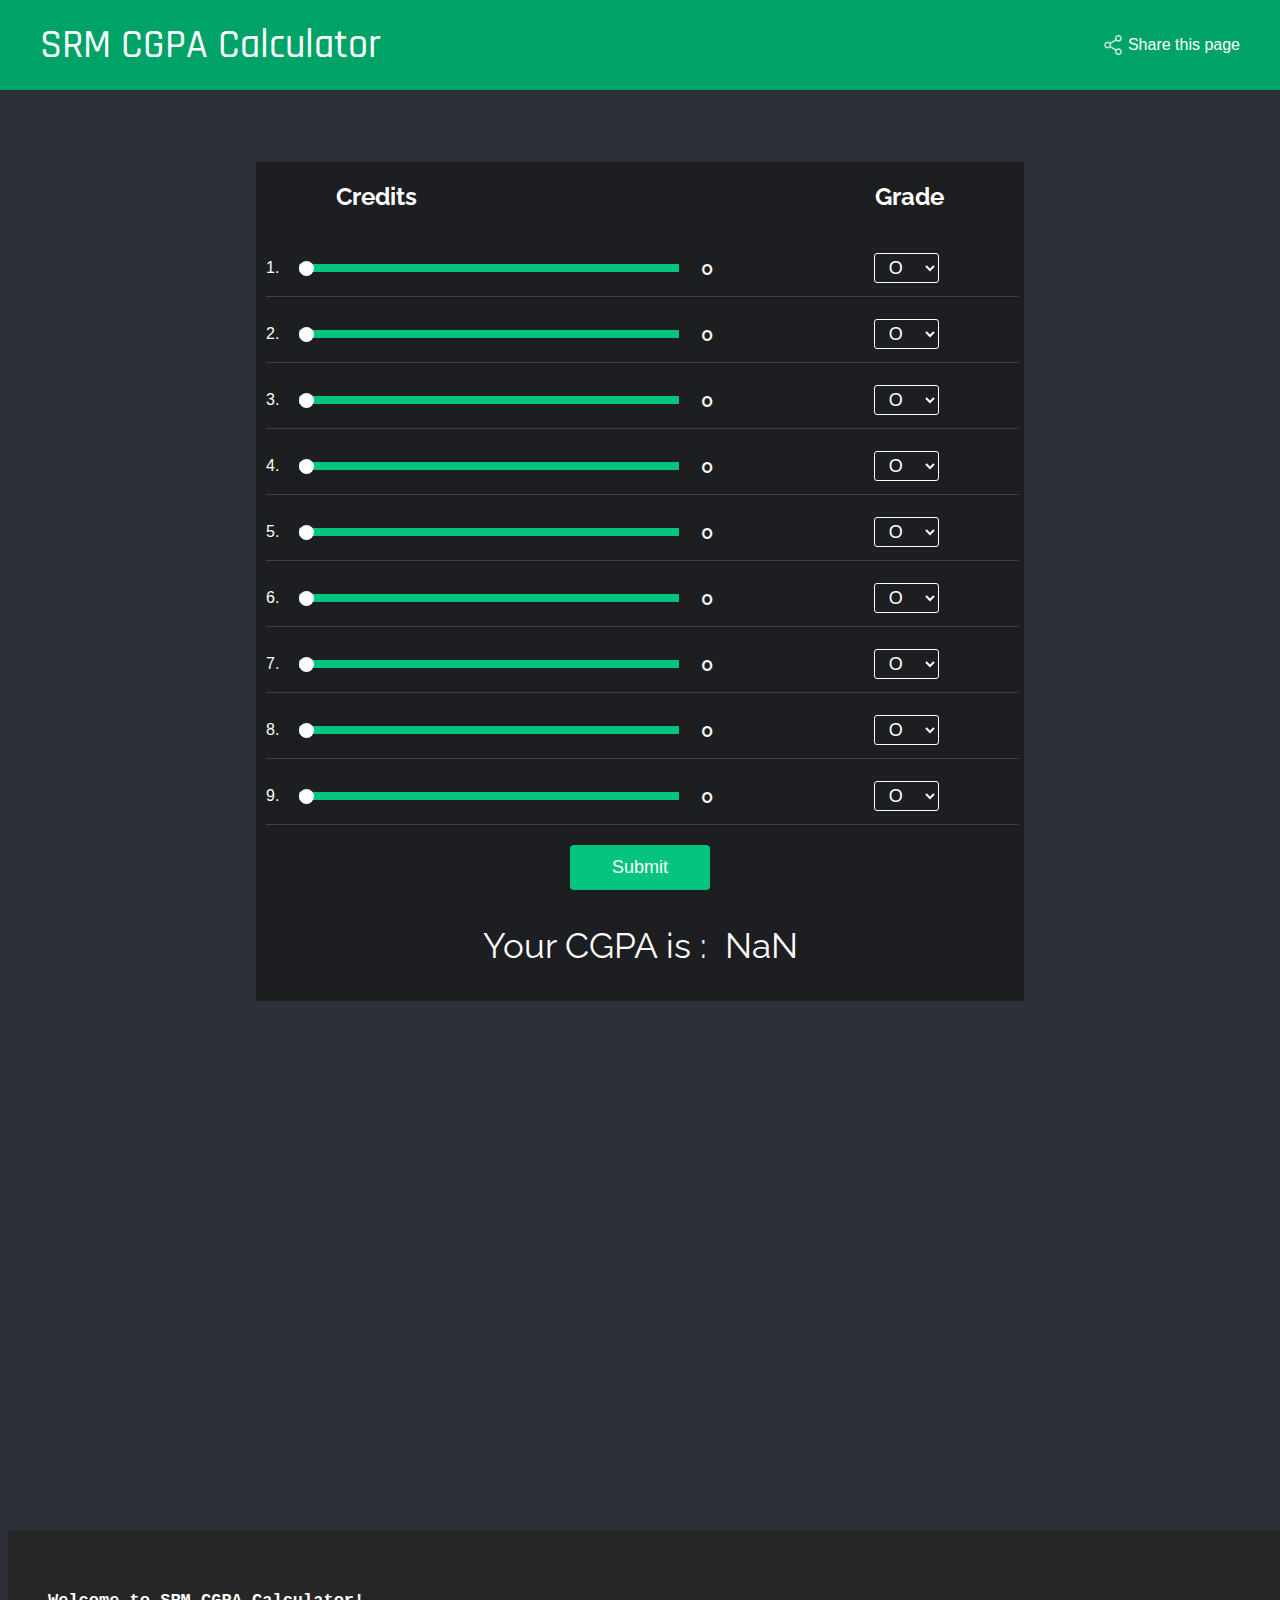
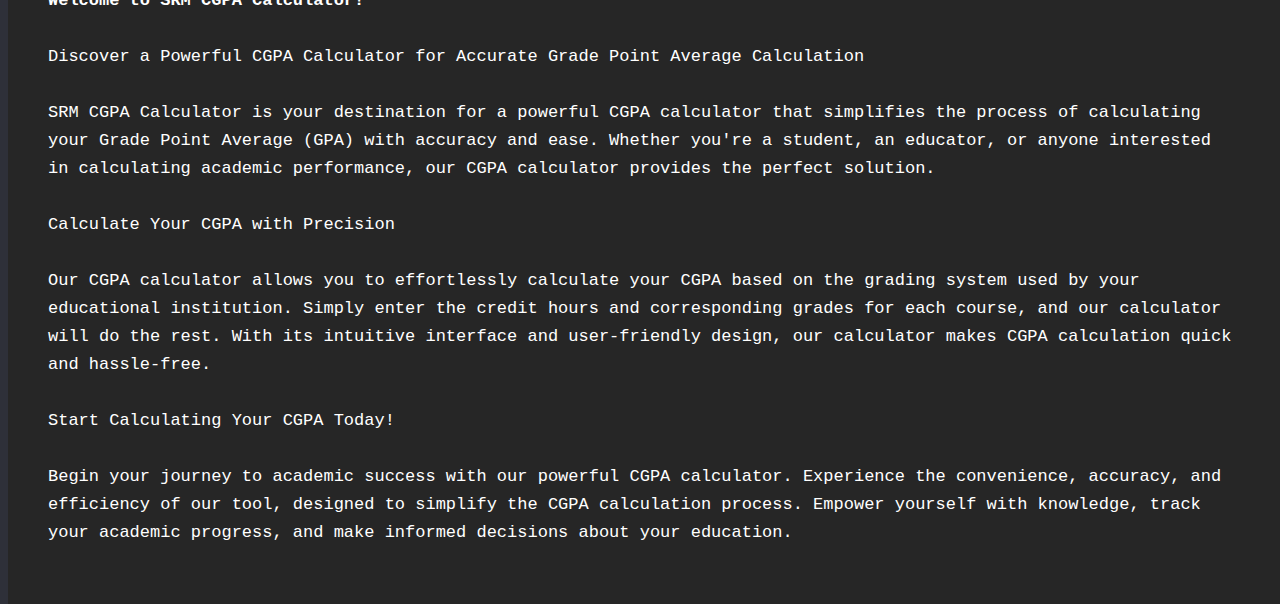
<file: index.html>
<!DOCTYPE html>
<html lang="en">
<head>
<!-- Google tag (gtag.js) -->
<script async src="https://www.googletagmanager.com/gtag/js?id=G-WQLKPNQBZS"></script>
<script>
  window.dataLayer = window.dataLayer || [];
  function gtag(){dataLayer.push(arguments);}
  gtag('js', new Date());

  gtag('config', 'G-WQLKPNQBZS');
</script>
    <meta charset="UTF-8">
    <meta http-equiv="X-UA-Compatible" content="IE=edge">
    <meta name="viewport" content="width=device-width, initial-scale=1.0">
    <title>SRM CGPA Calculator</title>
    <meta name="description" content="SRM CGPA Calculator helps to Calculate your CGPA based on your grade points and the credits of the course">
    <meta name="keywords" content="cgpa, cgpacalculator, srmcgpa , srmcgpacalculator , cgpasrm , cgpacalculatorsrm, srm , srmuniversity,calculator">
    <meta name="author" content="Himavarshith Reddy">

    <link rel="apple-touch-icon"  href="favicon.png">
<link rel="icon" type="image/png"  href="favicon.png">
    <link rel="stylesheet" href="style.css">
    <script src="script.js"></script>
    <link rel="preconnect" href="https://fonts.googleapis.com">
<link rel="preconnect" href="https://fonts.gstatic.com" crossorigin>
<link href="https://fonts.googleapis.com/css2?family=Rajdhani:wght@500&display=swap" rel="stylesheet">
<link href="https://fonts.googleapis.com/css2?family=Raleway:wght@300&display=swap" rel="stylesheet">
</head>
 
<body>
    <div class="header">
        <h1 class="head">SRM CGPA Calculator</h1>
        <div class="sharebtn">
            <img class="shareimg" src="share.png" width="20px">
        <a  id="shareBtn">Share this page</a>
        </div>
    </div>
    <div class="main">
      
        <div class="sub">
           <div class="subhead"> <h2>Credits</h2>
            <h2>Grade</h2>
            </div>
      <div class="cor">
        <div class="subhead2">
        <label for="cor1">1.</label>
        <input class="slider" type="range" id="cor1" min="0" max="10" value="0" oninput="rangeValue1.innerText = this.value">
        <p class="rangevalue" id="rangeValue1">0</p></div><div>
        <select class="grade" name="grade" id="grade1">
            <option value="10">O</option>
            <option value="9">A+</option>
            <option value="8">A</option>
            <option value="7">B+</option>
            <option value="6">B</option>
            <option value="5">C</option>
            <option value="0">F</option>
          </select>
          </div>
      </div>
      <div class="cor">
        <div class="subhead2">
        <label for="cor2">2.</label>
        <input class="slider" type="range" id="cor2" min="0" max="10" value="0" oninput="rangeValue2.innerText = this.value">
        <p class="rangevalue" id="rangeValue2">0</p></div><div>
        <select class="grade" name="grade" id="grade2">
            <option value="10">O</option>
            <option value="9">A+</option>
            <option value="8">A</option>
            <option value="7">B+</option>
            <option value="6">B</option>
            <option value="5">C</option>
            <option value="0">F</option>
          </select>
          </div>
      </div>
      <div class="cor">
        <div class="subhead2">
        <label for="cor3">3.</label>
        <input class="slider" type="range" id="cor3" min="0" max="10" value="0" oninput="rangeValue3.innerText = this.value">
        <p class="rangevalue" id="rangeValue3">0</p></div><div>
        <select class="grade" name="grade" id="grade3">
            <option value="10">O</option>
            <option value="9">A+</option>
            <option value="8">A</option>
            <option value="7">B+</option>
            <option value="6">B</option>
            <option value="5">C</option>
            <option value="0">F</option>
          </select>
          </div>
      </div>
      <div class="cor">
        <div class="subhead2">
        <label for="cor4">4.</label>
        <input class="slider" type="range" id="cor4" min="0" max="10" value="0" oninput="rangeValue4.innerText = this.value">
        <p class="rangevalue" id="rangeValue4">0</p></div><div>
        <select class="grade" name="grade" id="grade4">
            <option value="10">O</option>
            <option value="9">A+</option>
            <option value="8">A</option>
            <option value="7">B+</option>
            <option value="6">B</option>
            <option value="5">C</option>
            <option value="0">F</option>
          </select>
          </div>
      </div>
      <div class="cor">
        <div class="subhead2">
        <label for="cor5">5.</label>
        <input class="slider" type="range" id="cor5" min="0" max="10" value="0" oninput="rangeValue5.innerText = this.value">
        <p class="rangevalue" id="rangeValue5">0</p></div><div>
        <select class="grade" name="grade" id="grade5">
            <option value="10">O</option>
            <option value="9">A+</option>
            <option value="8">A</option>
            <option value="7">B+</option>
            <option value="6">B</option>
            <option value="5">C</option>
            <option value="0">F</option>
          </select>
          </div>
      </div>
      <div class="cor">
        <div class="subhead2">
        <label for="cor6">6.</label>
        <input class="slider" type="range" id="cor6" min="0" max="10" value="0" oninput="rangeValue6.innerText = this.value">
        <p class="rangevalue" id="rangeValue6">0</p></div><div>
        <select class="grade" name="grade" id="grade6">
            <option value="10">O</option>
            <option value="9">A+</option>
            <option value="8">A</option>
            <option value="7">B+</option>
            <option value="6">B</option>
            <option value="5">C</option>
            <option value="0">F</option>
          </select>
          </div>
      </div>
      <div class="cor">
        <div class="subhead2">
        <label for="cor7">7.</label>
        <input class="slider" type="range" id="cor7" min="0" max="10" value="0" oninput="rangeValue7.innerText = this.value">
        <p class="rangevalue" id="rangeValue7">0</p></div><div>
        <select class="grade" name="grade" id="grade7">
            <option value="10">O</option>
            <option value="9">A+</option>
            <option value="8">A</option>
            <option value="7">B+</option>
            <option value="6">B</option>
            <option value="5">C</option>
            <option value="0">F</option>
          </select>
          </div>
      </div>
      <div class="cor">
        <div class="subhead2">
        <label for="cor8">8.</label>
        <input class="slider" type="range" id="cor8" min="0" max="10" value="0" oninput="rangeValue8.innerText = this.value">
        <p class="rangevalue" id="rangeValue8">0</p></div><div>
        <select class="grade" name="grade" id="grade8">
            <option value="10">O</option>
            <option value="9">A+</option>
            <option value="8">A</option>
            <option value="7">B+</option>
            <option value="6">B</option>
            <option value="5">C</option>
            <option value="0">F</option>
          </select>
          </div>
      </div>
      <div class="cor">
        <div class="subhead2">
        <label for="cor9">9.</label>
        <input class="slider" type="range" id="cor9" min="0" max="10" value="0" oninput="rangeValue9.innerText = this.value">
        <p class="rangevalue" id="rangeValue9">0</p></div><div>
        <select class="grade" name="grade" id="grade9">
            <option value="10">O</option>
            <option value="9">A+</option>
            <option value="8">A</option>
            <option value="7">B+</option>
            <option value="6">B</option>
            <option value="5">C</option>
            <option value="0">F</option>
          </select>
          </div>
      </div>
      <div class="submit">
        <button class="subbtn" type="submit" onclick="result()">Submit</button>
      </div>

      <div id="res" class="result">
        <p >Your CGPA is : &nbsp;</p>
        <p id="cgpa">NaN</p>
      
      
      <div id="cele" class="celeb"> <img src="cel.gif" width="70px" height="70px"></div>
        </div>
      </div>
    </div>

    <div class="content">
      <p>
        <strong> Welcome to SRM CGPA Calculator!</strong><br><br>

Discover a Powerful CGPA Calculator for Accurate Grade Point Average Calculation<br><br>

SRM CGPA Calculator is your destination for a powerful CGPA calculator that simplifies the process of calculating your Grade Point Average (GPA) with accuracy and ease. Whether you're a student, an educator, or anyone interested in calculating academic performance, our CGPA calculator provides the perfect solution.<br><br>

Calculate Your CGPA with Precision<br><br>


Our CGPA calculator allows you to effortlessly calculate your CGPA based on the grading system used by your educational institution. Simply enter the credit hours and corresponding grades for each course, and our calculator will do the rest. With its intuitive interface and user-friendly design, our calculator makes CGPA calculation quick and hassle-free.<br><br>
     
Start Calculating Your CGPA Today!<br><br>

Begin your journey to academic success with our powerful CGPA calculator. Experience the convenience, accuracy, and efficiency of our tool, designed to simplify the CGPA calculation process. Empower yourself with knowledge, track your academic progress, and make informed decisions about your education.</p>
    </div>
</body>
<script>
  document.querySelector('#shareBtn')
.addEventListener('click', event => {

    if (navigator.share) {
        navigator.share({
            title: 'SRM CGPA Calculator',

            text: 'Calculate your CGPA using SRM CGPA Calculator',
            url: 'https://cgpacalculator.himavarshithreddy.in'
        }).then(() => {
            console.log('Thanks for sharing!');
        }).catch(err => {

            console.log(
            "Error while using Web share API:");
            console.log(err);
        });
    } else {

       
        alert("Browser doesn't support this API !");
    }
})

</script>
</html>
</file>
<file: style.css>
html{
    width:100%;
    height: 100%;
    margin: 0%;
    padding: 0%;
}
body{
background-color: #2e3039;
color: white;
}
.header{
    width: 100%;
    height: 10%;
    background-color: #00a367;
    position:absolute;
    top: 0%;
    left: 0%;
    display: flex;
    align-items: center;
    justify-content: space-between;
}
.head{
    color: white;
    font-family: 'Rajdhani', sans-serif;
    font-size: 40px;
    font-weight: 500;
    margin: 0px 40px;
}
.main{
    position: absolute  ;
    top: 18%;
    left: 0%;
    width: 100%;
    height: auto;
    display: flex;
    justify-content: center;
}
.sub{
    width: 60%;
    height: auto;
    background-color: #1d1e22;
    display: flex;
    flex-direction: column;
    color: white;
}
.subhead{
    display: flex;
    flex-direction: row ;
    justify-content: space-between;
    margin: 0px 80px;
    font-family: 'Raleway', sans-serif;
}
.subhead2{
    display: flex;
    flex-direction: row ;
    align-items: center;
}
.cor{
    width: 98%;
    height: 55px;
    justify-content: space-between;
    margin: 10px 0px 0 10px;
    display: flex;
    flex-direction: row;
    align-items: center;
    border-bottom: 1px solid #8080805e;
}
.rangevalue{
font-size: 20px;
font-weight: 600;
font-family: 'Raleway', sans-serif;
padding-left: 20px;
color: whitesmoke;
}
.slider{
    -webkit-appearance: none;
    -moz-appearance: none;
    -ms-appearance: none;
    appearance: none;
width: 380px;
height: 8px;
background: #04c47e;
outline: none;
margin-left: 20px;

}
.slider::-webkit-slider-thumb {
    -webkit-appearance: none !important;
    width: 15px;
    height:15px;
    background:white ;

    border-radius: 50%;
    cursor: pointer;
    }

label{
    font-size: 16px;
    font-family:'Lucida Sans', 'Lucida Sans Regular', 'Lucida Grande', 'Lucida Sans Unicode', Geneva, Verdana, sans-serif;
}
.grade{
    width:65px;
    height: 30px;
    color: white;
    background-color: #1d1e22;
    cursor: pointer;
    font-size: 18px;
    margin-right: 80px;
    padding: 0px 10px;
    border: 1px solid white;
border-radius: 3px;
}
.submit{
    display: flex;
    justify-content: center;
}
.subbtn{
    width: 140px;
    height: 45px;
    margin: 20px;
    margin-bottom:0px;
    background-color: #04c47e;
    color: white;
    font-size: 18px;
    cursor: pointer;
    border: none;
    border-radius: 4px;

}
.subbtn:hover{
    border: 1px solid black;
    background-color: #04c47ef0;
}
.sharebtn{
    font-size: 16px;
    text-decoration: none;
    color: white;
    cursor: pointer;
    font-family:'Segoe UI', Tahoma, Geneva, Verdana, sans-serif;
    margin: 0px 40px;
    align-items: center;
    display: flex;
}
.shareimg{
    margin-right: 5px;
    filter: invert(1);
}
.result{
    display: flex;
    color: white;
    text-align: center;
    justify-content: center;
    font-family: 'Raleway', sans-serif;
    font-size: 35px;
    font-weight: 500px;
    align-items:center;

}
.celeb{
    display: none;
}
.content{
    background-color: rgb(38, 38, 38);
    display: flex;
    justify-content: center;
    width: auto;
    height: auto;
   line-height: 28px;
    position: absolute;
    top: 170%;
    padding: 40px;
    font-size: 17px;
    font-family:monospace;

}
@media only screen and (max-width: 600px) {

    .header{
        height: 7%;
    }
    .main{
        top:10%;
    }
    .head{
        font-size: 22px;
        margin: 0px 10px;
    }
    .sub{
        width: 96%;
    }
    .subhead{
        font-size: 12px;
        margin: 0px 20px;
    }
    .slider{
        width: 210px;
        height: 5px;
    }
    .grade{
        width: 55px;
        font-size: 16px;
        margin-right: 20px;
        padding: 5px;

    }
    .sharebtn{
        font-size: 10px;
        margin: 0 20px;
    }
    .rangevalue{
        font-size: 16px;
        padding-left: 15px;
    }
    .result{
        font-size: 30px;
    }
    .content{
        top:120%;
        font-size: 12px;
        line-height: 20px;
        padding: 12px;
    }
}
</file>
